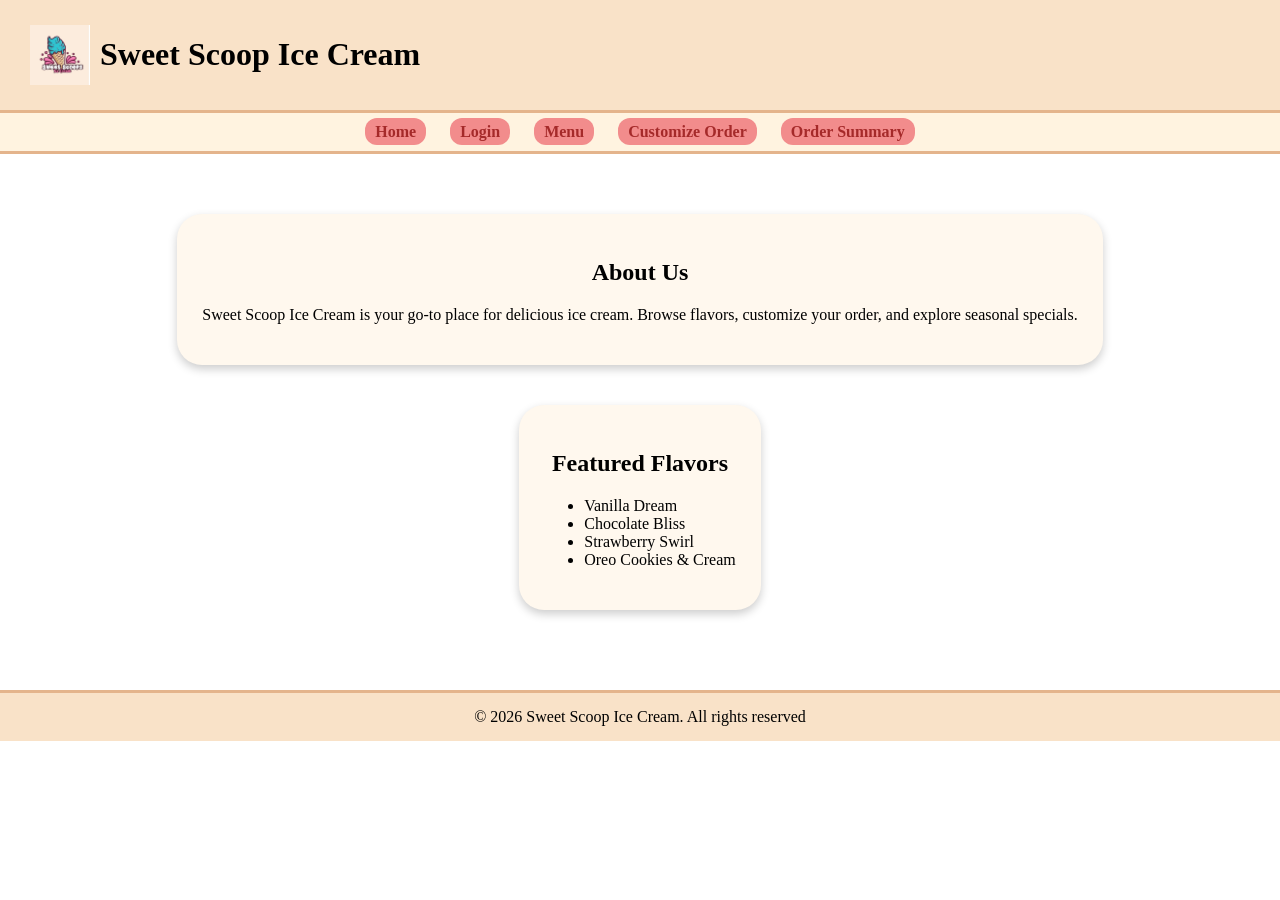
<file: index.html>
<!DOCTYPE html>
<html lang="en">
<head>
  <meta charset="UTF-8">
  <meta name="viewport" content="width=device-width, initial-scale=1.0">
  <title>Home</title>
  <link rel="stylesheet" href="styles.css">
</head>
<body>
  <header>
      <img src="images/logo.jpeg" alt="ice-cream logo">
      <h1>Sweet Scoop Ice Cream</h1>
  </header>
  <nav>
    <div class="navbar">
      <a href="index.html">Home</a>
      <a href="login.html">Login</a>
      <a href="menu_view.html">Menu</a>
      <a href="customize_order.html">Customize Order</a>
      <a href="order_summary.html">Order Summary</a>
    </div>
  </nav>
  <main>
    <section>
      <h2>About Us</h2>
      <p>
        Sweet Scoop Ice Cream is your go-to place for delicious ice cream. 
        Browse flavors, customize your order, and explore seasonal specials.
      </p>
    </section>
    <section>
      <h2>Featured Flavors</h2>
      <ul>
        <li>Vanilla Dream</li>
        <li>Chocolate Bliss</li>
        <li>Strawberry Swirl</li>
        <li>Oreo Cookies & Cream</li>
      </ul>
    </section>
  </main>
  <footer>
    &#169 2026 Sweet Scoop Ice Cream. All rights reserved
  </footer>
</body>
</html>
</file>
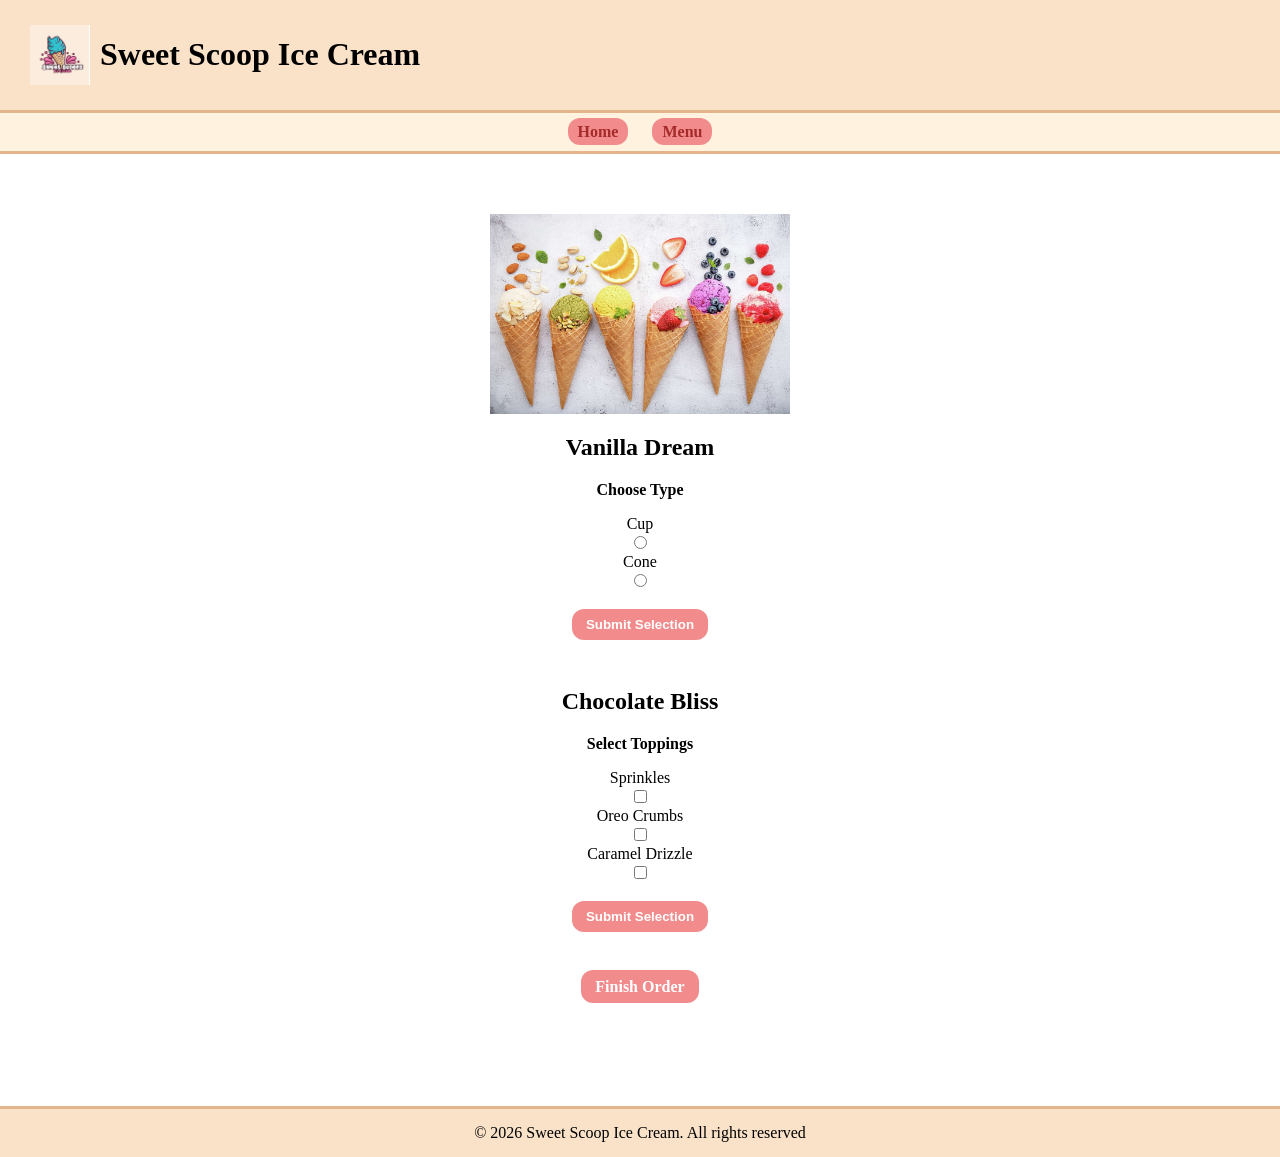
<file: customize_order.html>
<!DOCTYPE html>
<html lang="en">
<head>
  <meta charset="UTF-8">
  <meta name="viewport" content="width=device-width, initial-scale=1.0">
  <title>Customize Order</title>
  <link rel="stylesheet" href="styles.css">
</head>
<body>
  <header>
      <img src="images/logo.jpeg" alt="ice-cream logo">
      <h1>Sweet Scoop Ice Cream</h1>
  </header>
  <div class="navbar">
    <a href="index.html">Home</a>
    <a href="menu_view.html">Menu</a>
  </div>
  <main>
    <img src="images/Picture2.jpeg" class="banner-img">
    <form>
      <h2>Vanilla Dream</h2>
      <p><b>Choose Type</b></p>

      <label for="cup">Cup</label><br>
      <input type="radio" id="cup" name="type"><br>

      <label for="cone">Cone</label><br>
      <input type="radio" id="cone" name="type"><br><br>

      <button class="btn">Submit Selection</button><br><br>

      <h2>Chocolate Bliss</h2>
      <p><b>Select Toppings</b></p>

      <label for="sprinkles">Sprinkles</label><br>
      <input type="checkbox" id="sprinkles"><br>

      <label for="oreo">Oreo Crumbs</label><br>
      <input type="checkbox" id="oreo"><br>

      <label for="caramel">Caramel Drizzle</label><br>
      <input type="checkbox" id="caramel"><br><br>

      <button class="btn">Submit Selection</button><br><br><br>

      <a href="order_summary.html" class="btn">Finish Order</a>
    </form>
  </main>
  <footer>
    &#169 2026 Sweet Scoop Ice Cream. All rights reserved
  </footer>
</body>
</html>
</file>
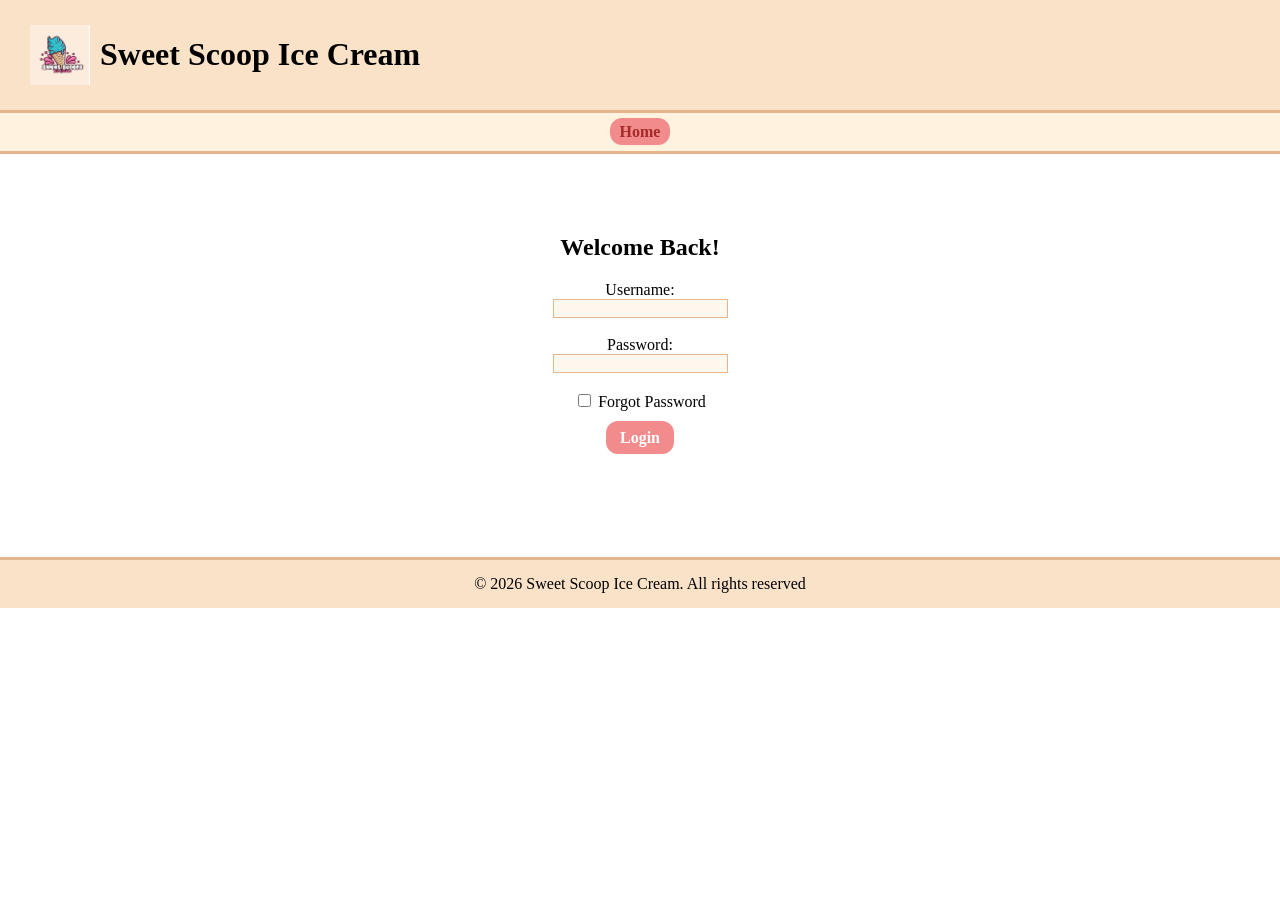
<file: login.html>
<!DOCTYPE html>
<html lang="en">
<head>
  <meta charset="UTF-8">
  <meta name="viewport" content="width=device-width, initial-scale=1.0">
  <title>Login</title>
  <link rel="stylesheet" href="styles.css">
</head>
<body>
  <header>
      <img src="images/logo.jpeg" alt="ice-cream logo">
      <h1>Sweet Scoop Ice Cream</h1>
  </header>
  <div class="navbar">
    <a href="index.html">Home</a>
  </div>
  <main class="login-form">
    <h2>Welcome Back!</h2>
    <form>
      <label for="username">Username:</label>
      <br>
      <input type="text" id="username" name="username">
      <br><br>
      <label for="password">Password:</label><br>
      <input type="password" id="password" name="password">
      <br><br>
      <input type="checkbox" id="forgot-password" name="forgot-password">
      <label for="forgot-password">Forgot Password</label>
      <br><br>
      <a href="menu_view.html" class="btn">Login</a>
    </form>
  </main>
  <footer>
    &#169 2026 Sweet Scoop Ice Cream. All rights reserved
  </footer>
</body>
</html>
</file>
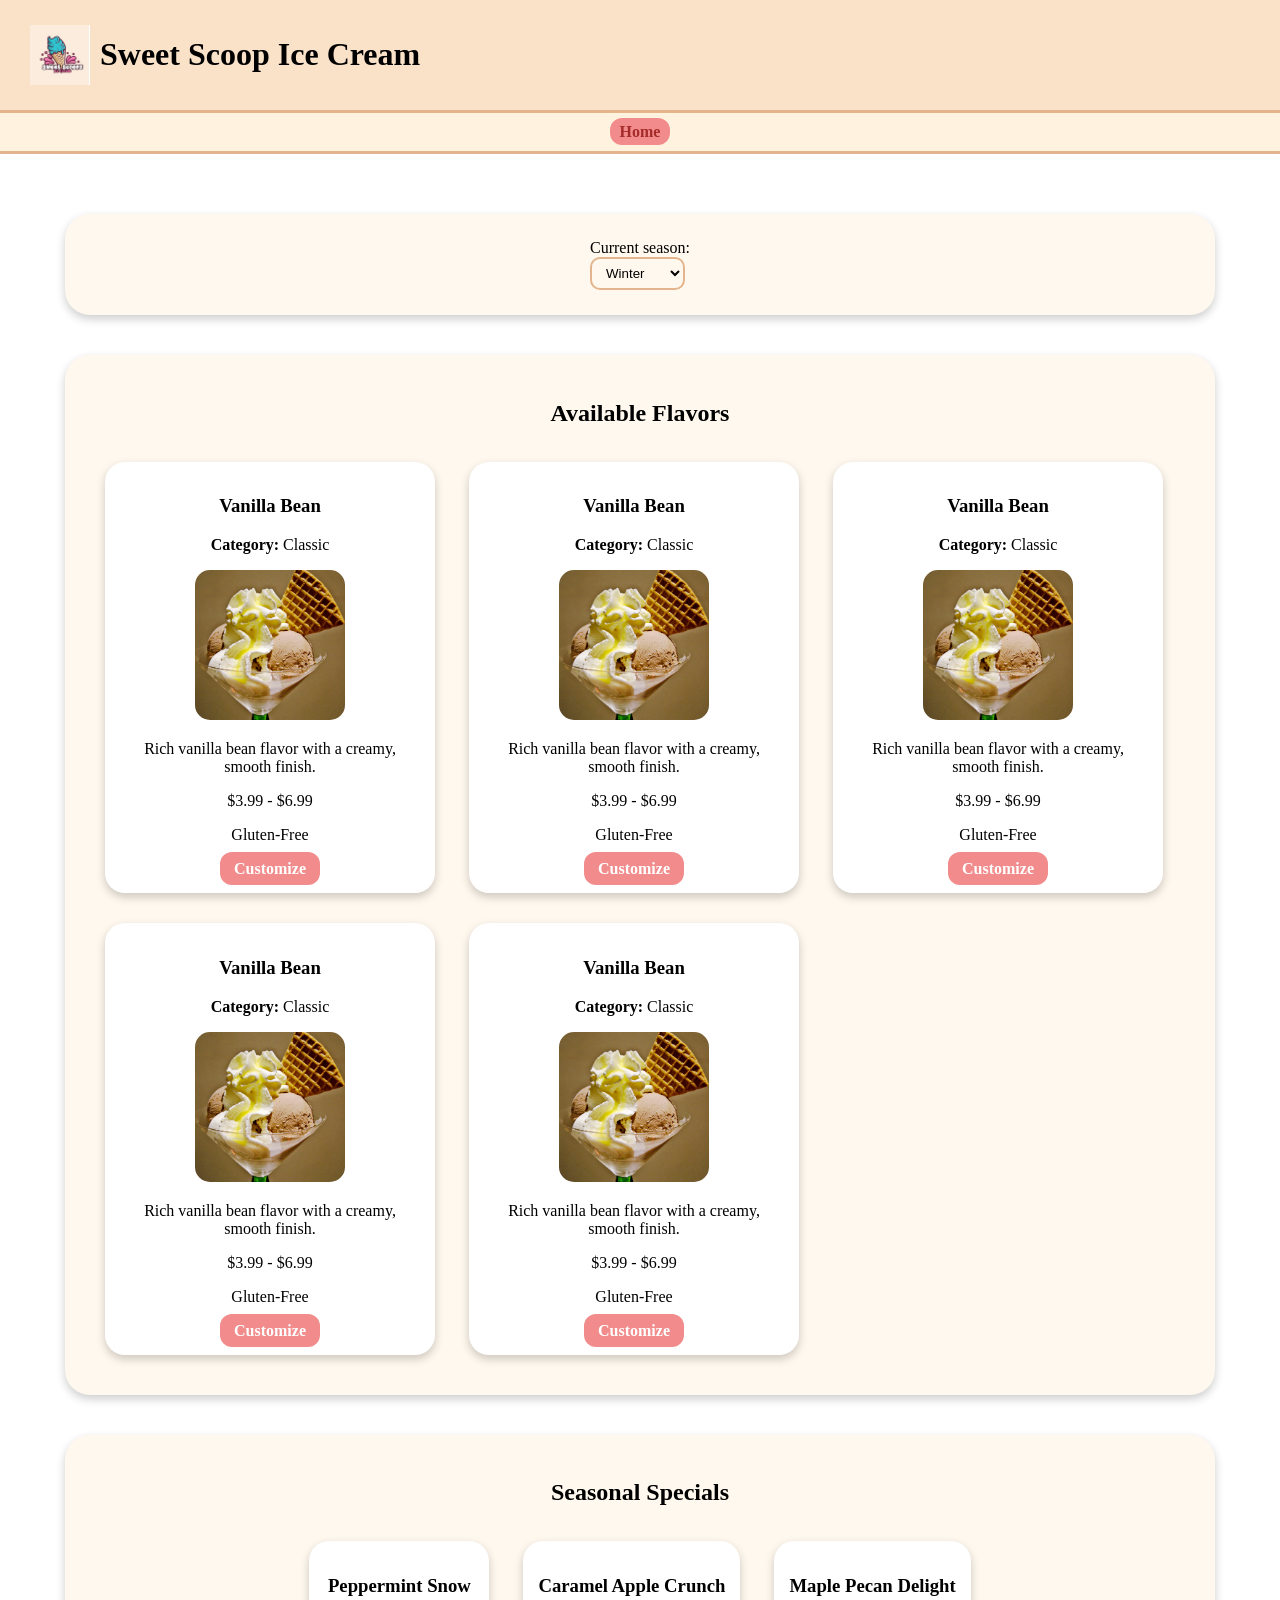
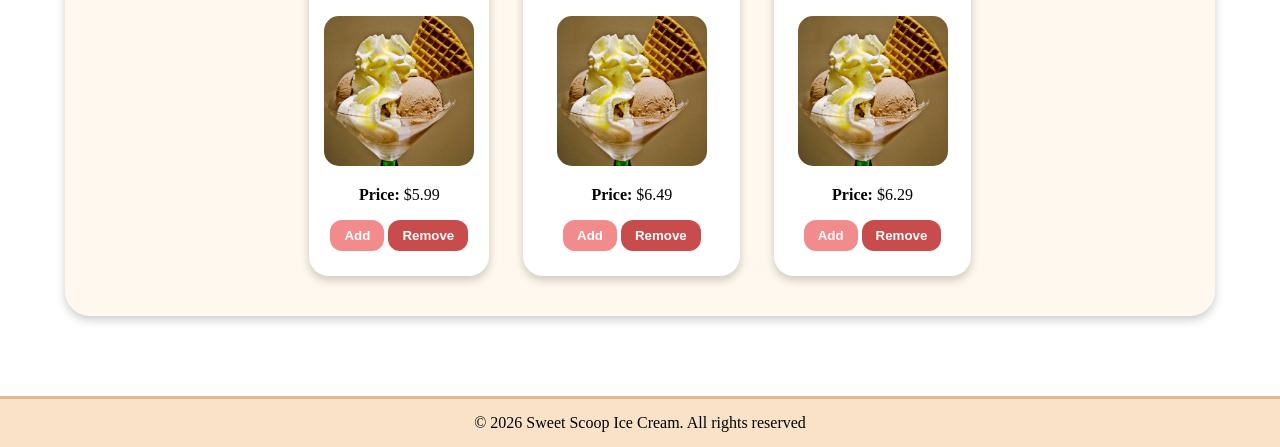
<file: menu_view.html>
<!DOCTYPE html>
<html lang="en">
<head>
  <meta charset="UTF-8">
  <meta name="viewport" content="width=device-width, initial-scale=1.0">
  <title>Menu</title>
  <link rel="stylesheet" href="styles.css">
</head>
<body>
  <header>
      <img src="images/logo.jpeg" alt="ice-cream logo">
      <h1>Sweet Scoop Ice Cream</h1>
  </header>
  <div class="navbar">
    <a href="index.html">Home</a>
  </div>
  <main>
    <section class="tiles-section">
      <div>
        <label for="language">Current season:</label><br>
        <select name="seasons" id="seasons">
          <option value="winter">Winter</option>
          <option value="summer">Summer</option>
          <option value="spring">Spring</option>
          <option value="fall">Fall</option>
        </select> 
      </div>
    </section>
    <section class="tiles-section">
      <h2>Available Flavors</h2>
      <div class="tiles-container">
        <div>
          <h3>Vanilla Bean</h3>
          <p><b>Category:</b> Classic</p>
          <img src="images/Picture1.webp" class="tiles-img">
          <p>Rich vanilla bean flavor with a creamy, smooth finish.</p>
          <p>$3.99 - $6.99</p>
          <p>Gluten-Free</p>
          <a href="customize_order.html" class="btn">Customize</a>
        </div>
        <div>
          <h3>Vanilla Bean</h3>
          <p><b>Category:</b> Classic</p>
          <img src="images/Picture1.webp" class="tiles-img">
          <p>Rich vanilla bean flavor with a creamy, smooth finish.</p>
          <p>$3.99 - $6.99</p>
          <p>Gluten-Free</p>
          <a href="customize_order.html" class="btn">Customize</a>
        </div>
        <div>
          <h3>Vanilla Bean</h3>
          <p><b>Category:</b> Classic</p>
          <img src="images/Picture1.webp" class="tiles-img">
          <p>Rich vanilla bean flavor with a creamy, smooth finish.</p>
          <p>$3.99 - $6.99</p>
          <p>Gluten-Free</p>
          <a href="customize_order.html" class="btn">Customize</a>
        </div>
        <div>
          <h3>Vanilla Bean</h3>
          <p><b>Category:</b> Classic</p>
          <img src="images/Picture1.webp" class="tiles-img">
          <p>Rich vanilla bean flavor with a creamy, smooth finish.</p>
          <p>$3.99 - $6.99</p>
          <p>Gluten-Free</p>
          <a href="customize_order.html" class="btn">Customize</a>
        </div>
        <div>
          <h3>Vanilla Bean</h3>
          <p><b>Category:</b> Classic</p>
          <img src="images/Picture1.webp" class="tiles-img">
          <p>Rich vanilla bean flavor with a creamy, smooth finish.</p>
          <p>$3.99 - $6.99</p>
          <p>Gluten-Free</p>
          <a href="customize_order.html" class="btn">Customize</a>
        </div>
      </div>
    </section>
    <section class="tiles-section">
      <h2>Seasonal Specials</h2>
      <div class="second-container">
        <div>
          <h3>Peppermint Snow</h3>
          <img src="images/Picture1.webp" class="tiles-img">
          <p><b>Price:</b> $5.99</p>
          <button class="add-btn">Add</button>
          <button class="remove-btn">Remove</button>
        </div>
        <div>
          <h3>Caramel Apple Crunch</h3>
          <img src="images/Picture1.webp" class="tiles-img">
          <p><b>Price:</b> $6.49</p>
          <button class="add-btn">Add</button>
          <button class="remove-btn">Remove</button>
        </div>
        <div>
          <h3>Maple Pecan Delight</h3>
          <img src="images/Picture1.webp" class="tiles-img">
          <p><b>Price:</b> $6.29</p>
          <button class="add-btn">Add</button>
          <button class="remove-btn">Remove</button>
        </div>
      </div>
    </section>
  </main>
  <footer>
    &#169 2026 Sweet Scoop Ice Cream. All rights reserved
  </footer>
</body>
</html>
</file>
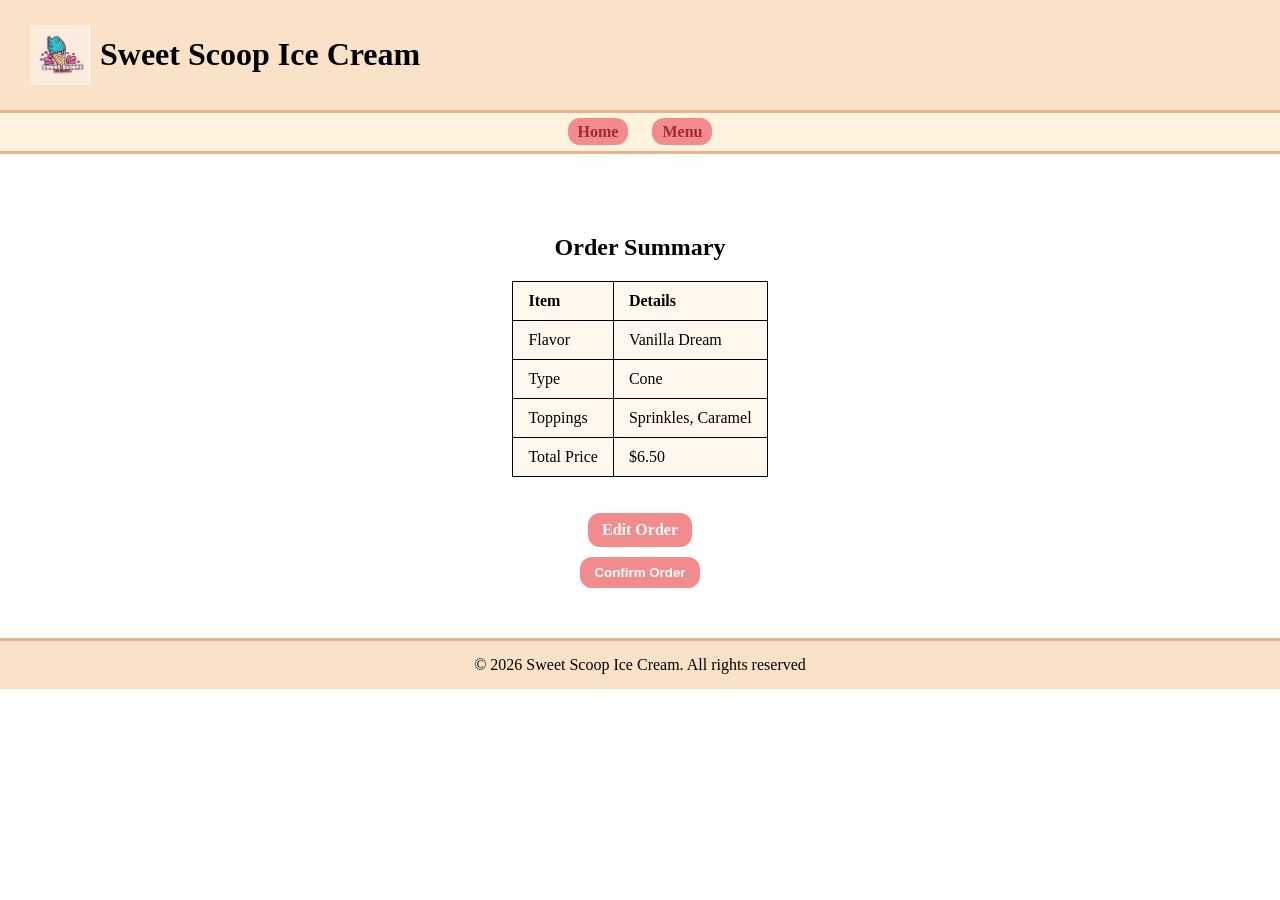
<file: order_summary.html>
<!DOCTYPE html>
<html lang="en">
<head>
  <meta charset="UTF-8">
  <meta name="viewport" content="width=device-width, initial-scale=1.0">
  <title>Order Summary</title>
  <link rel="stylesheet" href="styles.css">
</head>
<body>
  <header>
      <img src="images/logo.jpeg" alt="ice-cream logo">
      <h1>Sweet Scoop Ice Cream</h1>
  </header>
  <div class="navbar">
    <a href="index.html">Home</a>
    <a href="menu_view.html">Menu</a>
  </div>
  <main>
    <h2>Order Summary</h2>

    <table>
      <tr>
          <th>Item</th>
          <th>Details</th>
      </tr>
      <tr>
          <td>Flavor</td>
          <td>Vanilla Dream</td>
      </tr>
      <tr>
          <td>Type</td>
          <td>Cone</td>
      </tr>
      <tr>
          <td>Toppings</td>
          <td>Sprinkles, Caramel</td>
      </tr>
      <tr>
          <td>Total Price</td>
          <td>$6.50</td>
      </tr>
    </table>

    <br><br>

    <a href="customize_order.html" class="btn">Edit Order</a>
    <button>Confirm Order</button>
  </main>
  <footer>
    &#169 2026 Sweet Scoop Ice Cream. All rights reserved
  </footer>
</body>
</html>
</file>
<file: styles.css>
body {
  margin: 0;
}

header {
  background-color: #f9e2c8;
  display: flex;
  align-items: center;
  gap: 10px;
  padding: 15px 30px;
  border-bottom: 3px solid #e4b48c;
}

header img {
  height: 60px;
}

.navbar {
  background-color: #fff3e0;
  text-align: center;
  padding: 10px;
  border-bottom: 3px solid #e4b48c;
  margin-bottom: 40px;
}

.navbar a {
  text-decoration: none;
  color: brown;
  background-color: #f28c8c;
  font-weight: bold;
  margin: 0px 10px;
  padding: 5px 10px;
  border-radius: 12px;
}

main {
  display: flex;
  flex-direction: column;
  align-items: center;
  max-width: 1100px;
  margin: auto;
  margin-bottom: 20px;
  padding: 20px;
}

section {
  background-color: #fff8ee;
  border-radius: 25px;
  padding: 25px;
  margin-bottom: 40px;
  box-shadow: 0 4px 10px rgba(0, 0, 0, 0.2);
}

.tiles-section {
  width: 100%;
  display: flex;
  flex-direction: column;
  align-items: center;
}

section h2 {
  text-align: center;
}

footer {
  background-color: #f9e2c8;
  text-align: center;
  padding: 15px;
  border-top: 3px solid #e4b48c;
}

form {
  text-align: center;
  margin-bottom: 70px;
}

input {
  background-color: #fff8ee;
  border: 1px solid #e4b48c;
}

button, .btn {
  background-color: #f28c8c;
  color: white;
  font-weight: bold;
  border-radius: 12px;
  padding: 8px 14px;
  cursor: pointer;
  border: none;
  text-decoration: none;
  margin-bottom: 10px;
}

select {
  background-color: #fff8ee;
  border-radius: 10px;
  padding: 6px 10px;
  border: 2px solid #e4b48c;
}

.tiles-container div {
  display: inline-block;
  background-color: #ffffff;
  border-radius: 20px;
  padding: 15px;
  margin: 15px;
  box-shadow: 0 4px 10px rgba(0, 0, 0, 0.2);
  text-align: center;
  width: 300px;
}

.remove-btn {
  background-color: #c94c4c;
}

.second-container div {
  background-color: #ffffff;
  border-radius: 20px;
  padding: 15px;
  margin: 15px;
  display: inline-block;
  text-align: center;
  box-shadow: 0 4px 10px rgba(0, 0, 0, 0.2);
}

.banner-img {
  height: 200px;
}

.tiles-img {
  height: 150px;
  border-radius: 15px;
}

 table, th, td {
    border: 1px solid black;
    border-collapse: collapse;
    background-color: #fff8ee;
    padding: 10px 15px;
    text-align: left;
  }
</file>
